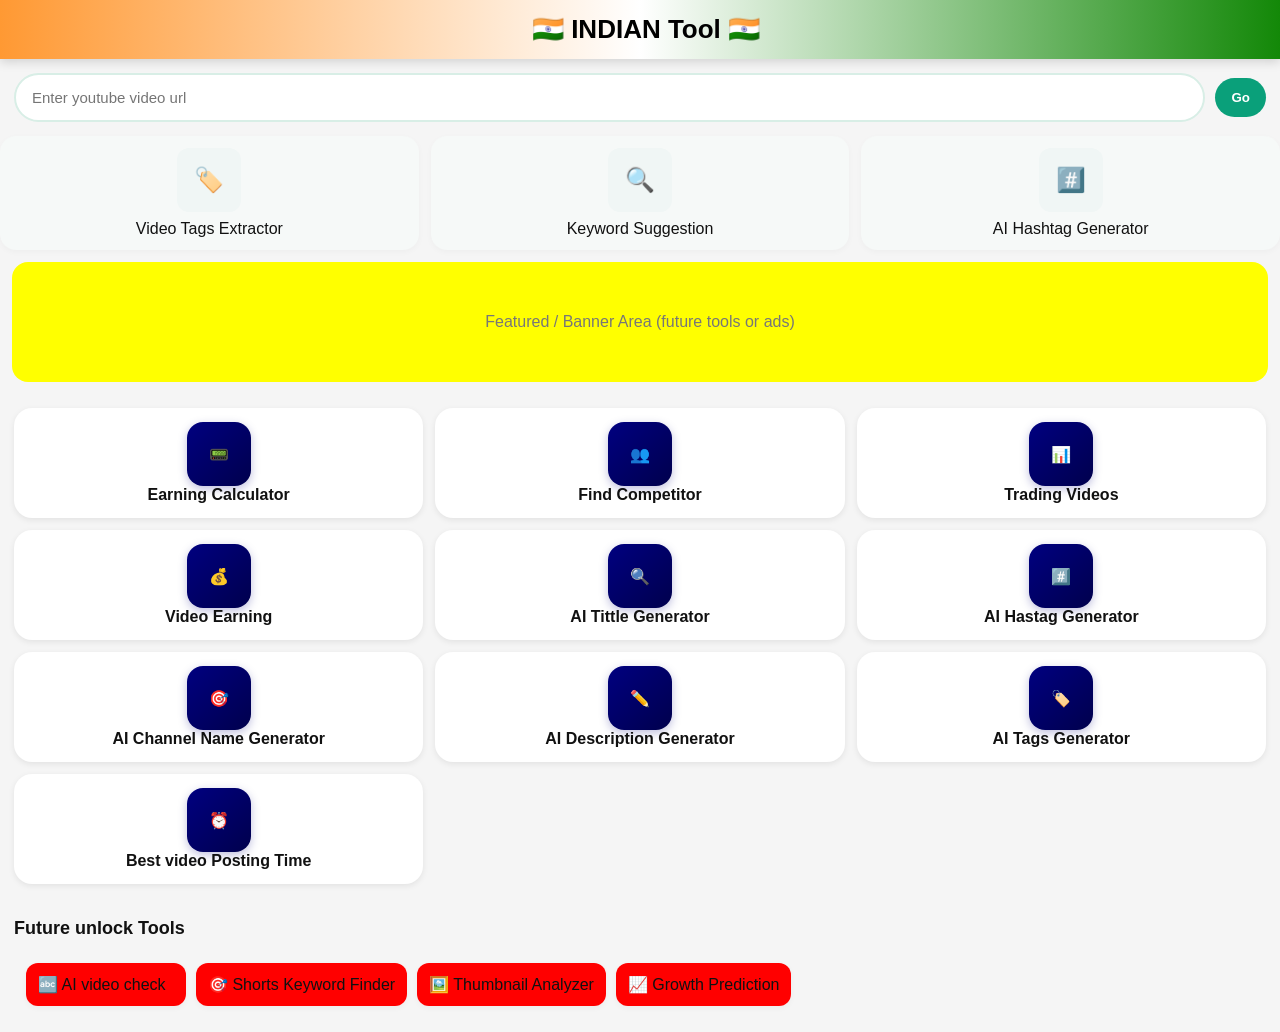
<file: index.html>
<!doctype html>
<html lang="en">
<head>
  <meta charset="utf-8" />
  <meta name="viewport" content="width=device-width,initial-scale=1" />
  <title>YT Tool — Video Detail</title>
  <link rel="stylesheet" href="style.css">
</head>
<body>
  <!-- HEADER -->
  <header class="header">
    <div class="left-back"></div>
    <div class="page-title">🇮🇳 INDIAN Tool 🇮🇳</div>
  
    
</header>



  <!-- SEARCH / MAIN -->
  <main class="main">
    <!-- Search row (same phela UI) -->
    <section class="search-wrap">
      <div class="search-row">
        <input id="inputUrl" type="text" placeholder="Enter youtube video url">
        <button class="go" id="goBtn">Go</button>
      </div>
    </section>

    <!-- Popular tools (kept same) -->
    <div class="popular">
  <div class="tool-card" id="toolTags"><div class="tool-icon">🏷️</div><div>Video Tags Extractor</div></div>
  <div class="tool-card" id="toolKeyword"><div class="tool-icon">🔍</div><div>Keyword Suggestion</div></div>
  <div class="tool-card" id="toolHashtag"><div class="tool-icon">#️⃣</div><div>AI Hashtag Generator</div></div>
</div>

    <!-- Featured -->
    <div class="featured">Featured / Banner Area (future tools or ads)</div>
<section class="section" id="aiBox" style="display:none;">
  <h3 class="section-title" id="aiTitle">AI Tool</h3>

  <div class="search-row">
    <input id="aiInput" type="text" placeholder="Enter your text">
    <button class="go" id="aiGenerateBtn">Generate</button>
  </div>

  <div id="aiOutput"
       style="margin-top:14px;padding:14px;background:#eef6f3;border-radius:12px;font-weight:600;display:none;">
  </div>
</section>
    <!-- All Tools Grid (kept) -->
    <div class="grid" id="toolsGrid">
   
   

    <!-- Only this line updated -->
    <div class="grid-card" data-tool="earning"><div class="icon">📟</div><div>Earning Calculator</div></div>
      <div class="grid-card" data-tool="competitor"><div class="icon">👥</div><div>Find Competitor</div></div>
    <div class="grid-card" data-tool="Trading"><div class="icon">📊</div><div>Trading Videos</div></div>
     <div class="grid-card" data-tool="video"><div class="icon">💰</div><div>Video Earning</div></div>
    <div class="grid-card" data-tool="Tittle"><div class="icon">🔍</div><div> AI Tittle Generator</div></div>
       <div class="grid-card" data-tool="hastag"><div class="icon">#️⃣</div><div>AI Hastag Generator</div></div>
       <div class="grid-card" data-tool="channel name"><div class="icon">🎯</div><div>AI Channel Name Generator</div></div>
       <div class="grid-card" data-tool="discraption"><div class="icon">✏️</div><div>AI Description Generator</div></div>
       <div class="grid-card" data-tool="tags"><div class="icon">🏷️</div><div>AI Tags Generator</div></div>
        <div class="grid-card" data-tool="time"><div class="icon">⏰</div><div>Best video Posting Time</div></div>
</div>
      <!-- AI Tools & Trending Layout -->
<div id="aiLayout" style="display:none; margin-top:20px;">
  <div class="search-wrap">
    <div class="search-row">
      <input type="text" id="aiInput" placeholder="Enter Title here...">
      <button class="go" id="aiGo">Generate</button>
    </div>
  </div>
  <div class="result" style="margin-top:12px; display:none;" id="aiResult">
    <div style="font-weight:600; margin-bottom:8px;">Output:</div>
    <div id="aiOutput" style="background:#f6f9f8; padding:12px; border-radius:10px;"></div>
    <button class="copyBtn" id="copyAiOutput">Copy</button>
  </div>
</div>

<!-- Earning Calculator Layout -->
<div id="earningLayout" style="display:none; margin-top:20px;">
  <div style="margin-bottom:12px; font-weight:600;">Earning Calculator</div>
  <div class="search-wrap">
    <input type="number" id="viewsInput" placeholder="Enter total views" min="0">
    <button class="go" id="calcEarningBtn">Calculate</button>
  </div>
  <div class="result" style="margin-top:12px; display:none;" id="earningResult">
    <div id="earningOutput" style="background:#f6f9f8; padding:12px; border-radius:10px;"></div>
    <button class="copyBtn" id="copyEarningBtn">Copy</button>
  </div>
</div>

<!-- Trending Videos Layout -->
<div id="trendingLayout" style="display:none; margin-top:20px;">
  <div style="margin-bottom:12px; font-weight:600;">Trending Trading Videos</div>
  <div id="trendingVideos" style="display:flex; flex-wrap:wrap; gap:12px;"></div>
</div>

    <!-- VIDEO DETAIL (exact screenshot-like layout) -->
    <section id="videoDetailSection">
      <div class="video-detail" id="videoDetail" style="display:none">
        <div class="video-row">
          <div class="thumb" id="thumbPreview"></div>
          <div class="meta">
            <h3 id="vTitle">Video Title</h3>
            <div id="vPublish" class="publish-date"></div>

            <div class="stats">
              <div class="stat" id="vViews">👁️ 0</div>
              <div class="stat" id="vLikes">👍 0</div>
            </div>

            <div class="desc-box">
              <div class="desc-label">Description:</div>
              <div id="vDesc" class="desc-text">-</div>
              <a id="readMore" class="read-more" href="#" style="display:none">Read More</a>
            </div>

            <div class="comments-box" id="commentsBox">
              <div class="comments-count">💬 <span id="vComments">0</span> Comments</div>
            </div>

            <div class="quick-action" id="quickActions">
              <button class="btn" id="copyTitle">Copy Title</button>
              <button class="btn" id="copyDesc">Copy Description</button>
              <button class="btn" id="downloadThumb">Download Thumbnail</button>
              <button class="btn" id="copyTags">Copy Hashtag</button>
              <button class="btn" id="copyKeywords">Copy Keyword</button>
              <button class="btn" id="viewProfile">View Profile</button>
            </div>
          </div>
        </div>

        <div class="tags-box" id="tagsBox" style="display:none">
          <div style="font-weight:700">Extracted Tags</div>
          <div id="tagsList" style="margin-top:8px"></div>
          <div style="margin-top:10px">
            <button class="btn" id="copyAllTags">Copy All Tags</button>
          </div>
        </div>
      </div>

      <!-- Inline message area (for errors / not found) - will not use browser alert -->
      <div id="messageBox" class="message-box" style="display:none"></div>
    </section>

    
        <!-- Future Tools (kept) -->
    <section class="section">
      <h3 class="section-title">Future unlock Tools</h3>
      <div class="future-row">
        <div class="future-btn">🔤 AI video check</div>
        <div class="future-btn">🎯 Shorts Keyword Finder</div>
        <div class="future-btn">🖼️ Thumbnail Analyzer</div>
        <div class="future-btn">📈 Growth Prediction</div>
      </div>
    </section>

  </main>

  
<script src="script.js"></script>
</body>
</html>
</file>
<file: style.css>
:root{
  --accent:#0aa07a;
  --muted:#edf3f1;
  --card:#f6f9f8;
  --text:#111;
  --radius:14px;
  font-family: Inter, Arial, sans-serif;
}
*{box-sizing:border-box}
body{margin:0;background:#F5F5F5;color:var(--text);-webkit-font-smoothing:antialiased}

/* Header like screenshot */
/* Header */
.header{display:flex;align-items:center;gap:12px;padding:14px;background:linear-gradient(90deg,#FF9933,#FFFFFF,#138808);color:#000;font-weight:600;box-shadow:0 3px 10px rgba(0,0,0,0.15)}
.left-back{font-size:24px}
.page-title{flex:1;font-size:26px;font-weight:700;text-align:center}
.right-menu{font-size:26px;opacity:.9;cursor:pointer}

/* Sidebar */


/* Overlay */
.overlay{
  position:fixed;
  top:0;
  left:0;
  width:100%;
  height:100%;
  background:rgba(0,0,0,0.4);
  display:none;
  z-index:998;
}
.search-wrap{padding:14px}
.search-row{display:flex;gap:10px;align-items:center}
input[type=text]{flex:1;padding:14px 16px;border-radius:999px;border:2px solid #d8eee6;outline:none;font-size:15px}
.go{background:var(--accent);color:#fff;border:none;padding:12px 16px;border-radius:999px;font-weight:600}

/* Sections */
.section{padding:14px}
.section-title{margin:6px 0 12px;font-size:18px}
.popular{display:flex;gap:12px}
.tool-card{background:var(--card);flex:1;padding:12px;border-radius:16px;display:flex;flex-direction:column;align-items:center;gap:8px;text-align:center;box-shadow:0 2px 6px rgba(12,12,12,0.03)}
.tool-icon{width:64px;height:64px;border-radius:12px;background:#f0f6f5;display:grid;place-items:center;font-size:24px}

/* Featured */
.featured{height:120px;background:yellow;border-radius:16px;margin:12px;padding:16px;display:flex;align-items:center;justify-content:center;color:#777}

/* Grid */
.grid{display:grid;grid-template-columns:repeat(3,1fr);gap:12px;padding:14px}

.grid-card{
  background:#FFFFFF;
  padding:14px;
  border-radius:18px;
  text-align:center;
  box-shadow:0 2px 6px rgba(0,0,0,0.08);
  font-weight:700;
  transition:all .25s ease;
}

.grid-card:active{
  transform:scale(0.96);
  box-shadow:0 1px 3px rgba(0,0,0,0.10);
}

.icon{
  width:64px;
  height:64px;
  background:linear-gradient(135deg,#000080,#00004d);
  border-radius:16px;
  display:grid;
  place-items:center;
  margin:auto;
  box-shadow:0 3px 10px rgba(0,0,128,0.25);
}
/* Video detail (match screenshot) */
.video-detail{background:#f6f9f8;border-radius:12px;padding:12px;margin:14px}
.video-row{display:flex;gap:12px}
.thumb{width:140px;height:80px;background:#ddd;border-radius:8px;flex-shrink:0;background-size:cover;background-position:center}
.meta{flex:1}
.publish-date{color:#888;margin-top:6px}
.stats{display:flex;gap:12px;margin-top:8px}
.stat{background:#fff;padding:12px;border-radius:10px;display:flex;gap:8px;align-items:center;box-shadow:0 1px 2px rgba(0,0,0,0.05);font-weight:600}

/* Desc */
.desc-box{background:transparent;margin-top:10px}
.desc-label{color:#666;font-weight:600}
.desc-text{font-size:14px;color:#333;margin-top:8px;max-height:68px;overflow:hidden}

/* show read more when long */
.read-more{display:inline-block;color:#0aa07a;margin-top:8px}

/* Comments */
.comments-box{margin-top:12px;background:transparent}
.comments-count{background:#f0f4f3;padding:12px;border-radius:10px}

/* Quick actions (rounded teal buttons) */
.quick-action{display:flex;flex-wrap:wrap;gap:12px;margin-top:12px;background:#eef6f3;padding:14px;border-radius:12px}
.btn{border:3px solid var(--accent);padding:12px 18px;border-radius:999px;background:transparent;color:var(--accent);font-weight:600}

/* Tags box */
.tags-box{background:#fff;padding:10px;border-radius:10px;margin-top:12px}
.tag{display:inline-block;padding:8px 12px;margin:6px;border-radius:999px;border:1px solid #e0e0e0;background:#fafafa;font-size:13px}

/* Future */
.future-row{display:flex;gap:10px;overflow:auto;padding:12px}
.future-btn{min-width:160px;padding:12px;background:red;border-radius:12px;box-shadow:0 2px 6px rgba(0,0,0,0.04);display:flex;align-items:center;gap:10px}

/* Message box for errors/success (inline) */
.message-box{margin:14px;padding:12px;border-radius:10px;background:#fff3f3;color:#b00020;border:1px solid #f5c6cb;}

/* Responsive */
@media (max-width:720px){
  .grid{grid-template-columns:repeat(2,1fr)}
  .video-row{flex-direction:column}
  .thumb{width:100%;height:180px}
}
.copyBtn{
  margin-top:12px;
  padding:12px 18px;
  width:100%;
  background:#0aa07a;
  color:white;
  border:none;
  border-radius:10px;
  font-weight:700;
  font-size:15px;
  cursor:pointer;
  transition:0.2s;
}
.copyBtn:hover{
  transform:scale(1.03);
  background:#087e5e;
}
</file>
